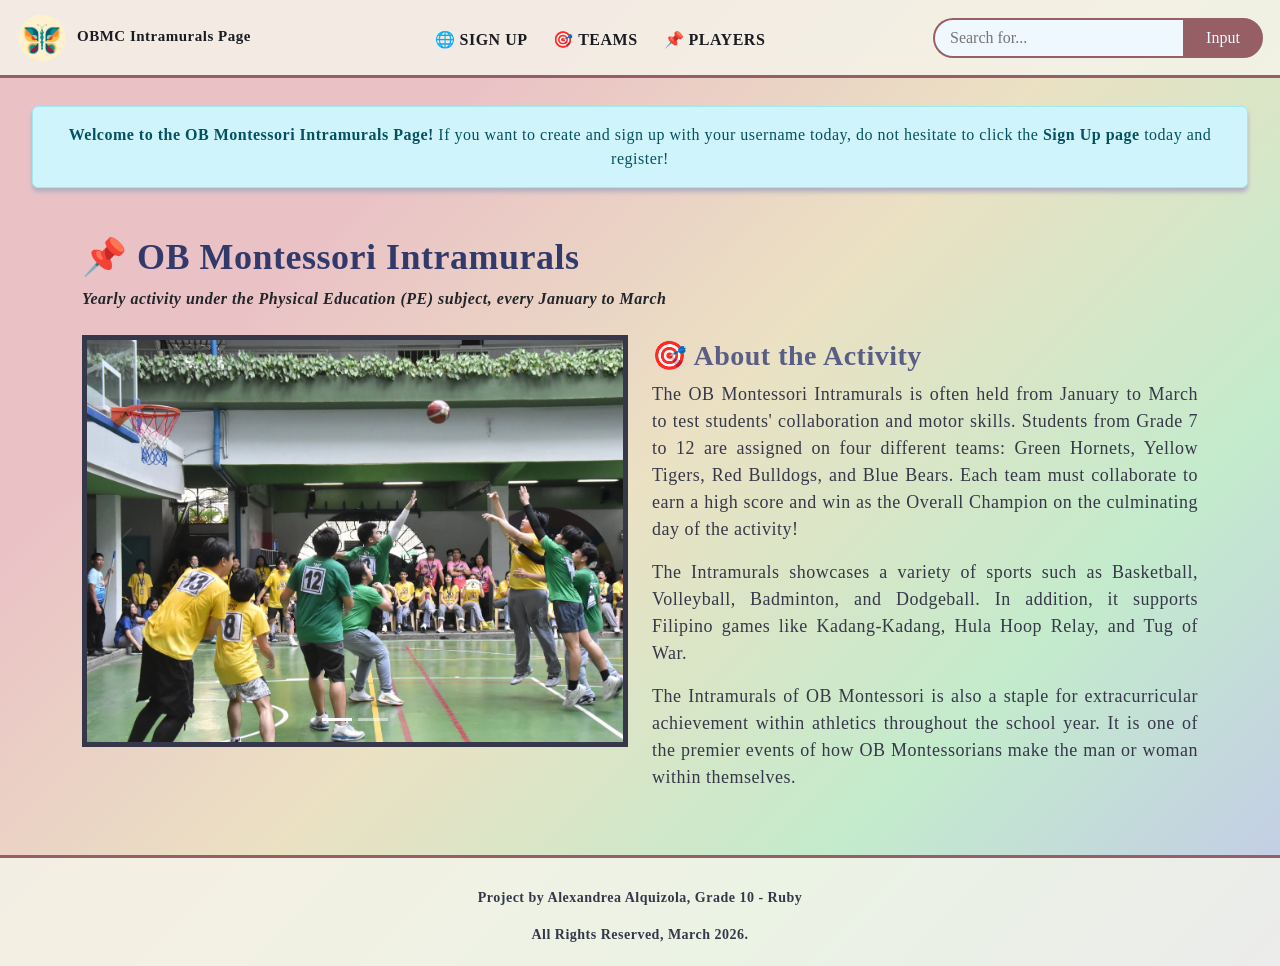
<file: index.html>
<!DOCTYPE html>
<html lang="en">

<head>
    <meta charset="UTF-8">
    <meta name="viewport" content="width=device-width, initial-scale=1.0">
    <link rel="stylesheet" href="https://pyscript.net/releases/2024.1.1/core.css">
    <script type="module" src="https://pyscript.net/releases/2024.1.1/core.js"></script>
    <link rel="stylesheet" href="https://cdnjs.cloudflare.com/ajax/libs/font-awesome/6.4.0/css/all.min.css">

    <!-- BOOTSTRAP CSS -->
    <link href="https://cdn.jsdelivr.net/npm/bootstrap@5.3.8/dist/css/bootstrap.min.css" rel="stylesheet"
        integrity="sha384-sRIl4kxILFvY47J16cr9ZwB07vP4J8+LH7qKQnuqkuIAvNWLzeN8tE5YBujZqJLB" crossorigin="anonymous">
    <script src="https://cdn.jsdelivr.net/npm/bootstrap@5.3.8/dist/js/bootstrap.bundle.min.js"
        integrity="sha384-FKyoEForCGlyvwx9Hj09JcYn3nv7wiPVlz7YYwJrWVcXK/BmnVDxM+D2scQbITxI"
        crossorigin="anonymous"></script>

    <!-- EXTERNAL CSS -->
    <link rel="stylesheet" type="text/css" href="index.css">
    <title>OBMC Intramurals Site</title>
</head>

<body>
    <!-- NAVIGATION -->
    <nav class="navbar navbar-expand-lg">
        <div class="container-fluid">
            <a href="index.html" class="navbar-brand" target="_self" class="mt-4"
                style="font-size: 15px; font-weight: bold">
                <img class="img-responsive" src="logo.png" style="max-width: 50px; margin-right: 10px">OBMC Intramurals Page 
            </a>

            <button class="navbar-toggler" type="button" aria-controls="navbarNav" aria-expanded="false"
                data-bs-toggle="collapse" data-bs-target="#navbarNav" aria-label="Toggle navigation">
                <span class="navbar-toggler-icon"></span>
            </button>

            <div class="collapse navbar-collapse" id="navbarNav">
                <ul class="navbar-nav navbar-center ms-auto">
                    <li class="nav-item">
                        <a class="nav-link" href="signup.html" target="_self">🌐 SIGN UP</a>
                    </li>
                    <li class="nav-item">
                        <a class="nav-link" href="teams.html" target="_self">🎯 TEAMS</a>
                    </li>
                    <li class="nav-item">
                        <a class="nav-link" href="players.html" target="_self">📌 PLAYERS</a>
                    </li>
                </ul>
                <ul class="navbar-nav navbar-center navbar-expand-lg ms-auto">
                    <div class="navbar-search">
                        <input type="search" placeholder="Search for..." name="search">
                        <button>Input</button>
                    </div>
                </ul>
            </div>
        </div>
    </nav>
    <br>

    <!-- ALERT NOTIFICATION -->
    <div class="container-fluid mt-1 mb-3 alert alert-info" role="alert" style="text-align: center; font-weight: 400; max-width: 95%;">
        <strong>Welcome to the OB Montessori Intramurals Page!</strong> If you want to create and sign up with your username today, do not 
        hesitate to click the <strong>Sign Up page</strong> today and register!
    </div>

    <!-- HEADING -->
    <div class="container mt-5 mb-5">
        <h1>📌 OB Montessori Intramurals</h1>
        <i>Yearly activity under the Physical Education (PE) subject, every January to March</i><br><br>
        <!-- SUBHEADING -->
        <div class="row">
            <!-- CAROUSEL -->
            <div id="demo" class="col-6 carousel slide" data-bs-ride="carousel">
                <!-- INDICATORS -->
                <div class="carousel-indicators">
                    <button type="button" data-bs-target="#demo" data-bs-slide-to="0" class="active"></button>
                    <button type="button" data-bs-target="#demo" data-bs-slide-to="1"></button>
                </div>
                <!-- SLIDESHOW -->
                <div class="carousel-inner col-sm-6 col-md-6 col-lg-6 col-xl-6 text-center">
                    <div class="carousel-item active">
                        <img src="1.png" alt="Photo 1" class="d-block w-100">
                    </div>
                    <div class="carousel-item">
                        <img src="2.png" alt="Photo 2" class="d-block w-100">
                    </div>
                </div>
                <!-- LEFT AND RIGHT CONTROLS -->
                <div class="container">
                    <button class="carousel-control-prev" type="button" data-bs-target="#demo" data-bs-slide="prev">
                        <span class="carousel-control-prev-icon"></span>
                    </button>
                    <button class="carousel-control-next" type="button" data-bs-target="#demo" data-bs-slide="next">
                        <span class="carousel-control-next-icon"></span>
                    </button>
                </div>
            </div>
            <!-- ABOUT -->
            <div class="col-6">
                <h3>🎯 About the Activity</h3>
                <p>The OB Montessori Intramurals is often held from January to March to test students' collaboration and motor skills.
                Students from Grade 7 to 12 are assigned on four different teams: Green Hornets, Yellow Tigers, Red Bulldogs, and Blue Bears.
                Each team must collaborate to earn a high score and win as the Overall Champion on the culminating day of the activity!</p>
                <p>The Intramurals showcases a variety of sports such as Basketball, Volleyball, Badminton, and Dodgeball. 
                In addition, it supports Filipino games like Kadang-Kadang, Hula Hoop Relay, and Tug of War.</p>
                <p>The Intramurals of OB Montessori is also a staple for extracurricular achievement within athletics throughout
                the school year. It is one of the premier events of how OB Montessorians make the man or woman within themselves. </p>
            </div>
        </div>
    </div>  
    
    <!-- FOOTER -->
    <div class="footer">
        <br>
        <p>Project by Alexandrea Alquizola, Grade 10 - Ruby</p>
        <p>All Rights Reserved, March 2026.</p>
    </div>
</body>
</html>
</file>
<file: index.css>
body {
    background: linear-gradient(135deg, #EAC2C6 25%, #EBE1C3 50%, #C3EBCC 75%, #C3C8EB 100%);
    background-repeat: no-repeat;
    font-family: 'Gill Sans MT';
    min-height: 100vh;
    margin: 0;
    font-weight: bold;
    font-size: 16px;
    letter-spacing: 0.5px;
}

.alert {
    box-shadow: 0 4px 4px#b0b1bf;
}

.footer {
    align-items: center;
    background: rgba(245, 245, 235, 0.8);
    background-repeat: no-repeat;
    border-top: 3.5px solid #965F65;
    border-left: 0px;
    border-right: 0px;
    border-bottom: 0px;
    color: #1A1C22;
    padding: 5px 5px;
    width: 100%;
}

.footer p {
    font-size: 14px;
    font-weight: 700;
    text-align: center;
    color: #363849;
}

h1 {
    color: #323A6B;
    font-size: 36px;
    font-weight: bold;
    text-align: justify;
}

h3 {
    color: #5A5E86;
    font-size: 28px;
    font-weight: bold;
    margin-top: 4px;
    text-align: justify;
}

p {
    color: #363849;
    font-size: 18px;
    font-weight: 400;
    text-align: justify;
}

.carousel-item {
    border: 5px solid #363849;
}

.carousel-caption {
    background-color: rgba(0, 0, 0, 0.5);
    border: 0px;
    border-radius: 10px;
}

.carousel {
    border-radius: 0 3px 3px 0;
    height: 50%;
    width: 50%;
}

.carousel-control-prev,
.carousel-control-next {
    border-radius: 0 3px 3px 0;
    cursor: pointer;
    position: absolute;
    user-select: none;
    margin-inline-start: 12px;
    margin-inline-end: 12px;
    opacity: 10%;
}

.carousel-control-next {
    border-radius: 3px 0 0 3px;
}

.carousel-control-prev:hover:before,
.carousel-control-next:hover:before {
    background-color: #363849;
    margin-inline-start: 12px;
    margin-inline-end: 12px;
    opacity: 25%;
    transition: 0.6s ease;
}

.carousel-control-prev:hover,
.carousel-control-next:hover {
    background-color: #363849;
    margin-inline-start: 12px;
    margin-inline-end: 12px;
    opacity: 25%;
    transition: 0.6s ease;
}

.navbar {
    align-items: center;
    background: rgba(245, 245, 235, 0.8);
    background-repeat: no-repeat;
    border-bottom: 3.5px solid #965F65;
    border-left: 0px;
    border-right: 0px;
    border-top: 0px;
    color: #1A1C22;
    display: flex;
    justify-content: space-between;
    padding: 5px 5px;
    width: 100%;
}

.navbar-brand {
    color: #1A1C22;
    font-size: 18px;
    font-weight: bolder;
    text-decoration: none;
    transition: 0.5s ease;
}

.navbar-brand:hover {
    border: none;
    border-radius: 7.5px;
    color: #363849;
    padding: 5px 5px;
    transition: 0.3s ease;
    transform: scale(1.05);
}

.nav-item {
    margin-top: 15px;
    margin-inline: 5px;
}

.navbar ul {
    display: flex;
    font-weight: bold;
    list-style: none;
}

.navbar ul li {
    position: relative;
}

.navbar ul li a {
    color: #1A1C22;
    text-decoration: none;
    margin-bottom: 10px;
}

.navbar ul li a:hover {
    background-color: #ffffff;
    border: none;
    box-shadow: 0 1.5px 1.5px #dedede;
    color: #434764;
    padding: 5px 5px;
    transition: 0.3s ease;
    transform: scale(1);
}

.navbar ul li a:hover::before {
    width: 100%;
}

.navbar-search {
    display: flex;
    align-items: center;
}

.navbar-search input {
    background-color: aliceblue;
    border: 2px solid #965F65;
    border-radius: 25px 0 0 25px;
    border-right: none;
    height: 40px;
    outline: none;
    padding: 0 15px;
    transition: 0.3s ease;
    width: 250px;
}

.navbar-search button {
    background: #965F65;
    border: 2px solid #965F65;
    border-radius: 0 25px 25px 0;
    color: aliceblue;
    cursor: pointer;
    height: 40px;
    outline: none;
    padding: 0 15px;
    transition: 0.3s ease;
    width: 80px;
}

.navbar-search input:hover {
    width: 275px;
}
    
.navbar-search button:hover {
    background-color: #EBC3C7;
    border: #EBC3C7;
    color: #363849;
}
</file>
